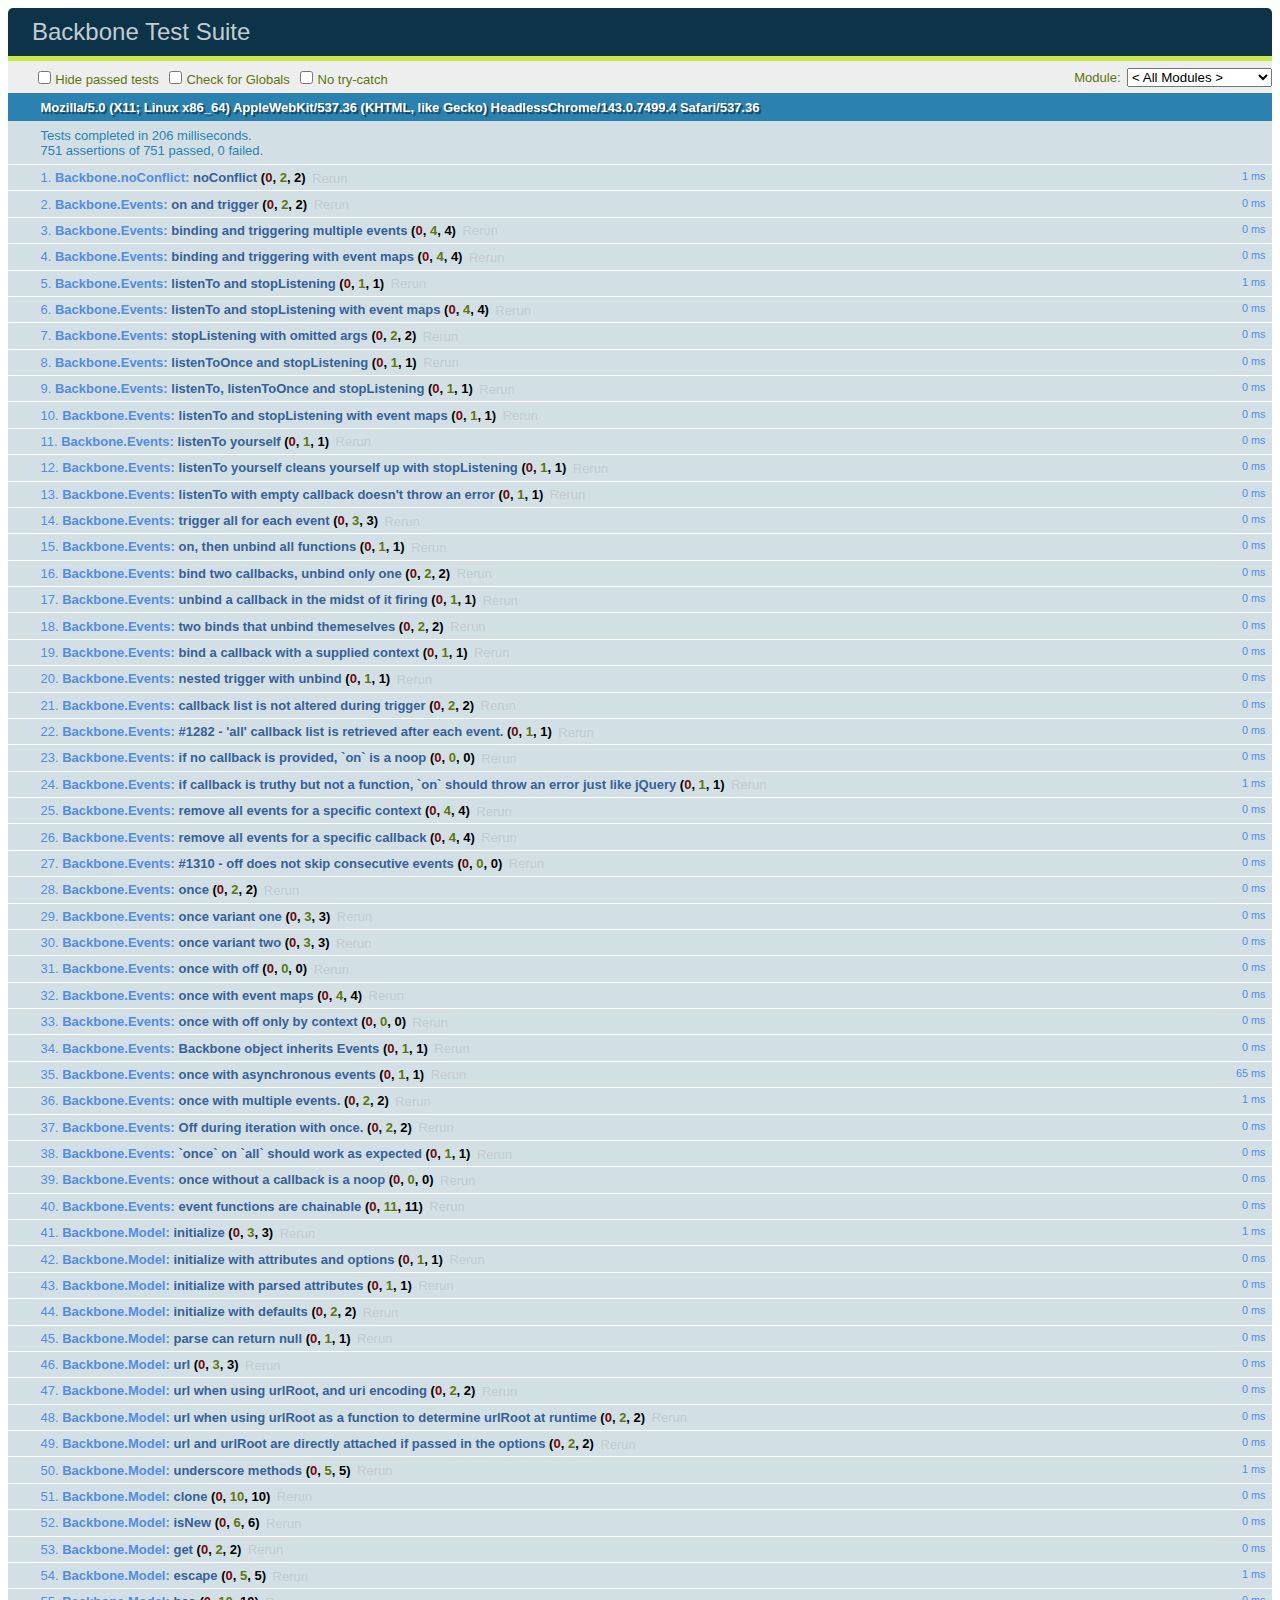
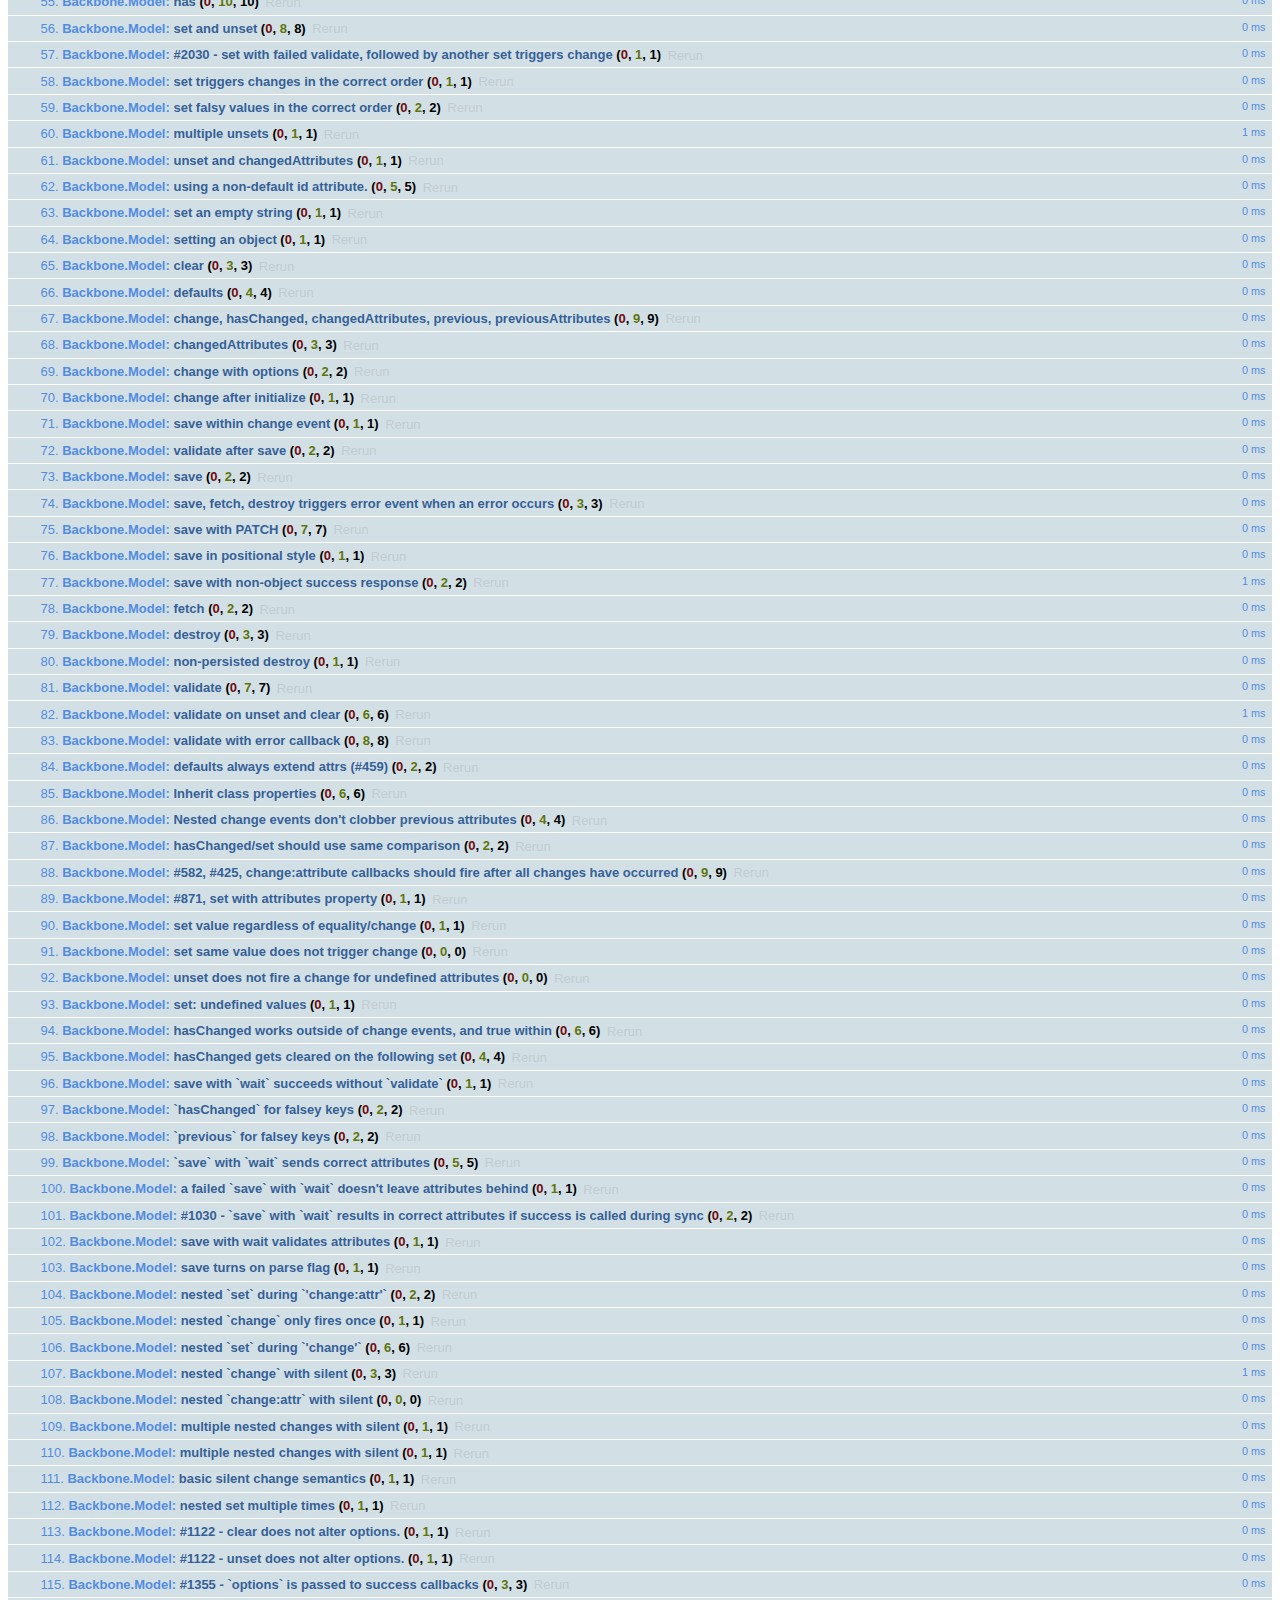
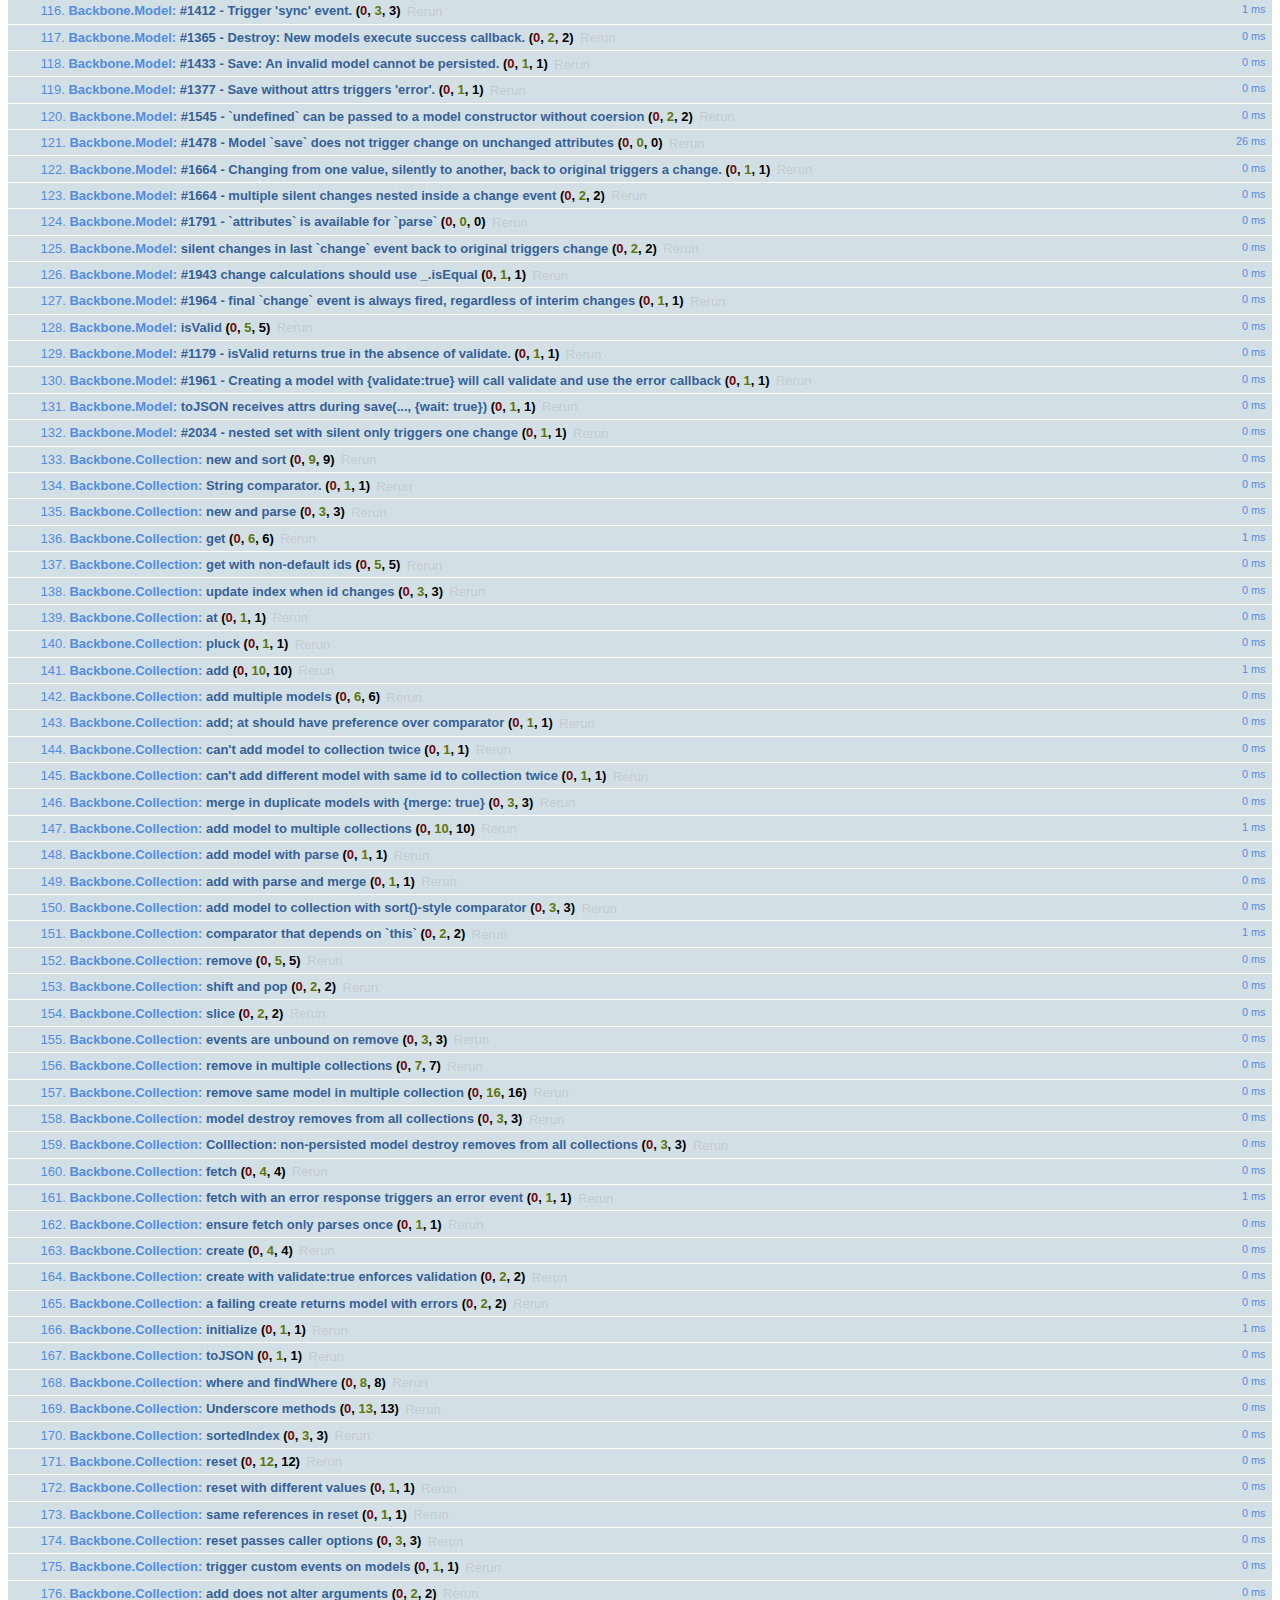
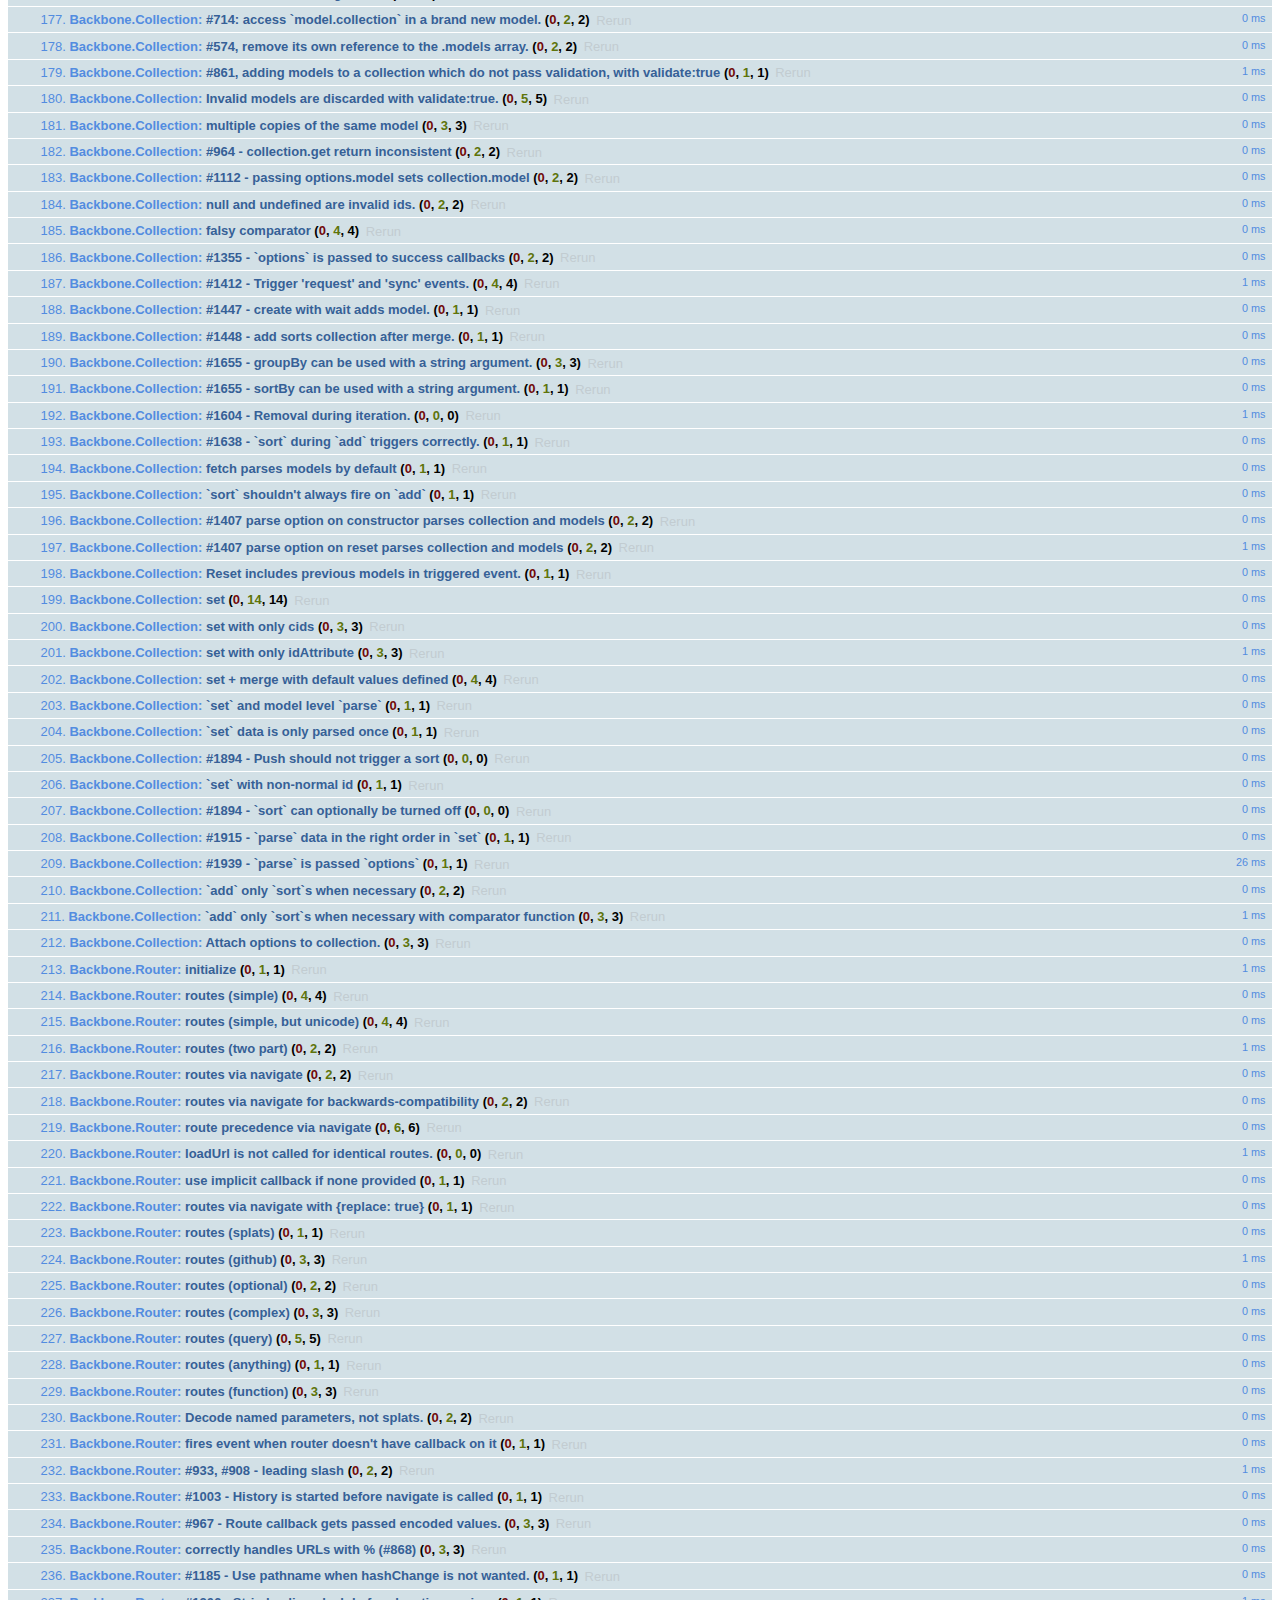
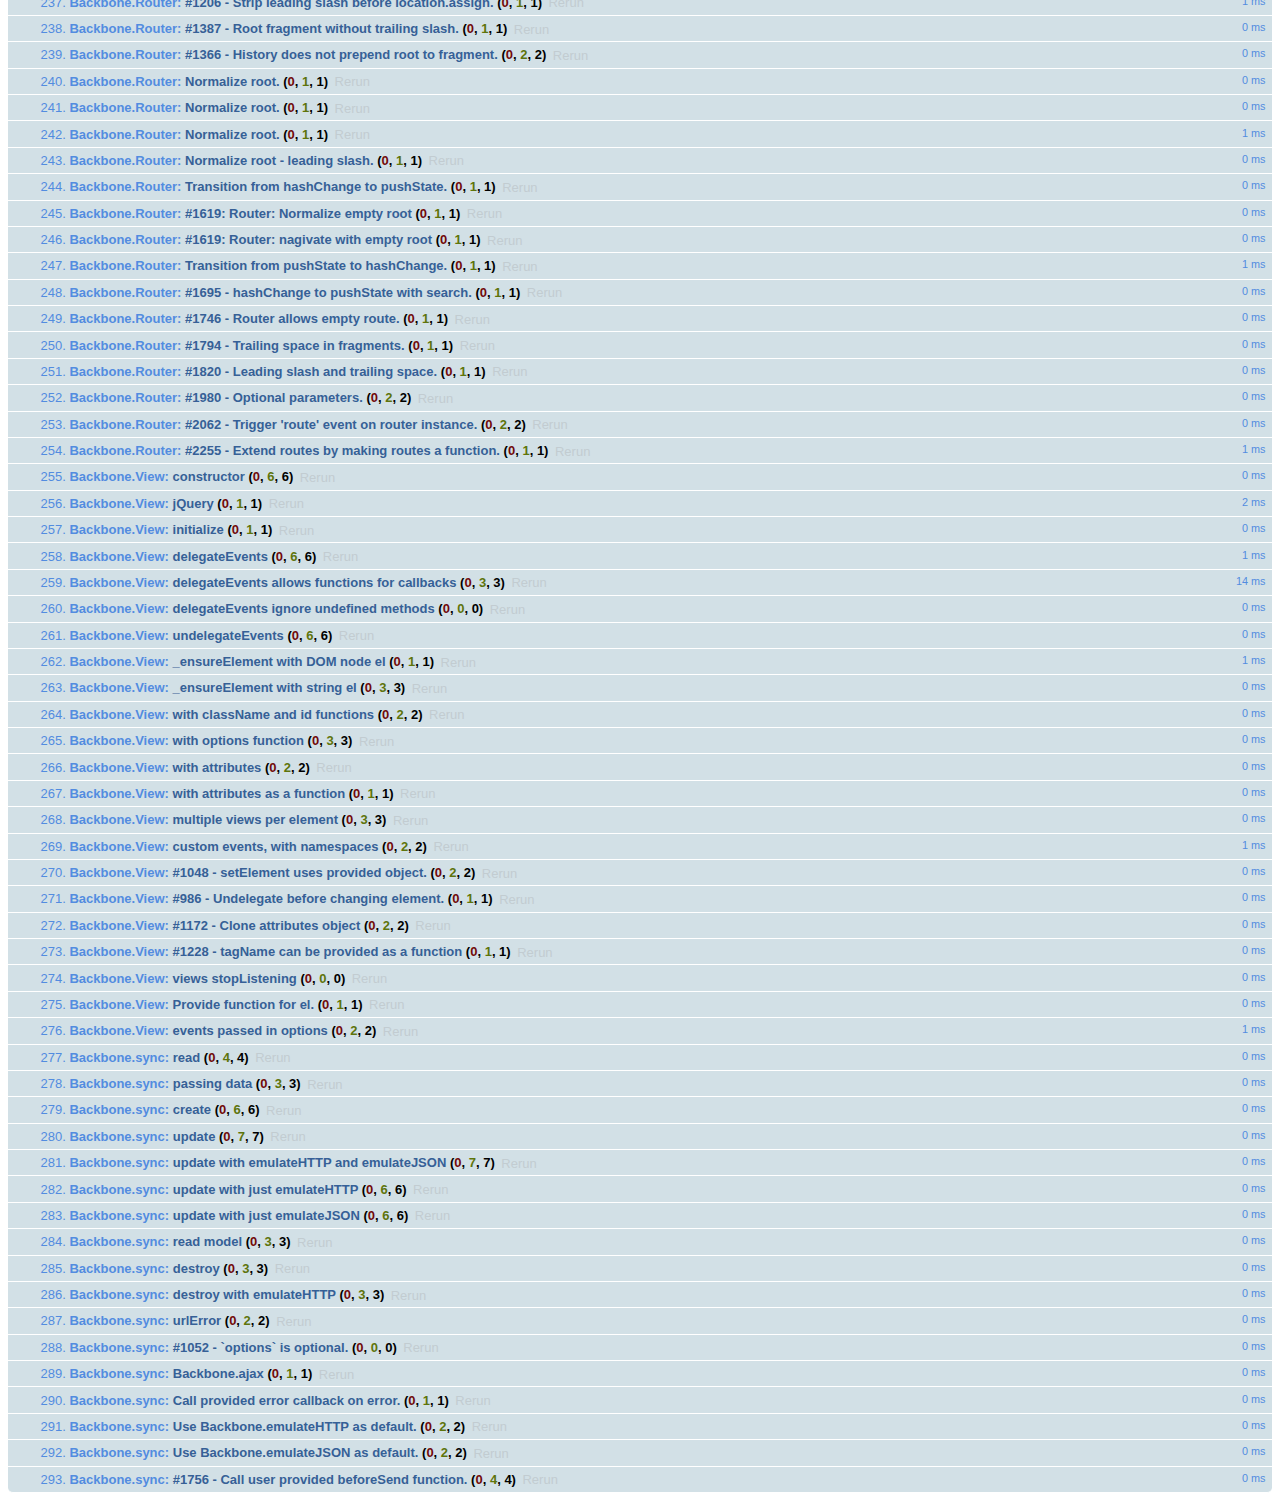
<file: built/components/backbone/test/index.html>
<!doctype html>
<html>
<head>
  <meta charset='utf8'>
  <title>Backbone Test Suite</title>
  <link rel="stylesheet" href="vendor/qunit.css" type="text/css" media="screen">
  <script src="vendor/json2.js"></script>
  <script src="vendor/jquery.js"></script>
  <script src="vendor/qunit.js"></script>
  <script src="vendor/underscore.js"></script>
  <script src="../backbone.js"></script>
  <script src="environment.js"></script>
  <script src="noconflict.js"></script>
  <script src="events.js"></script>
  <script src="model.js"></script>
  <script src="collection.js"></script>
  <script src="router.js"></script>
  <script src="view.js"></script>
  <script src="sync.js"></script>
</head>
<body>
  <div id="qunit"></div>
  <div id="qunit-fixture">
    <div id='testElement'>
      <h1>Test</h1>
    </div>
  </div>
</body>
</html>
</file>
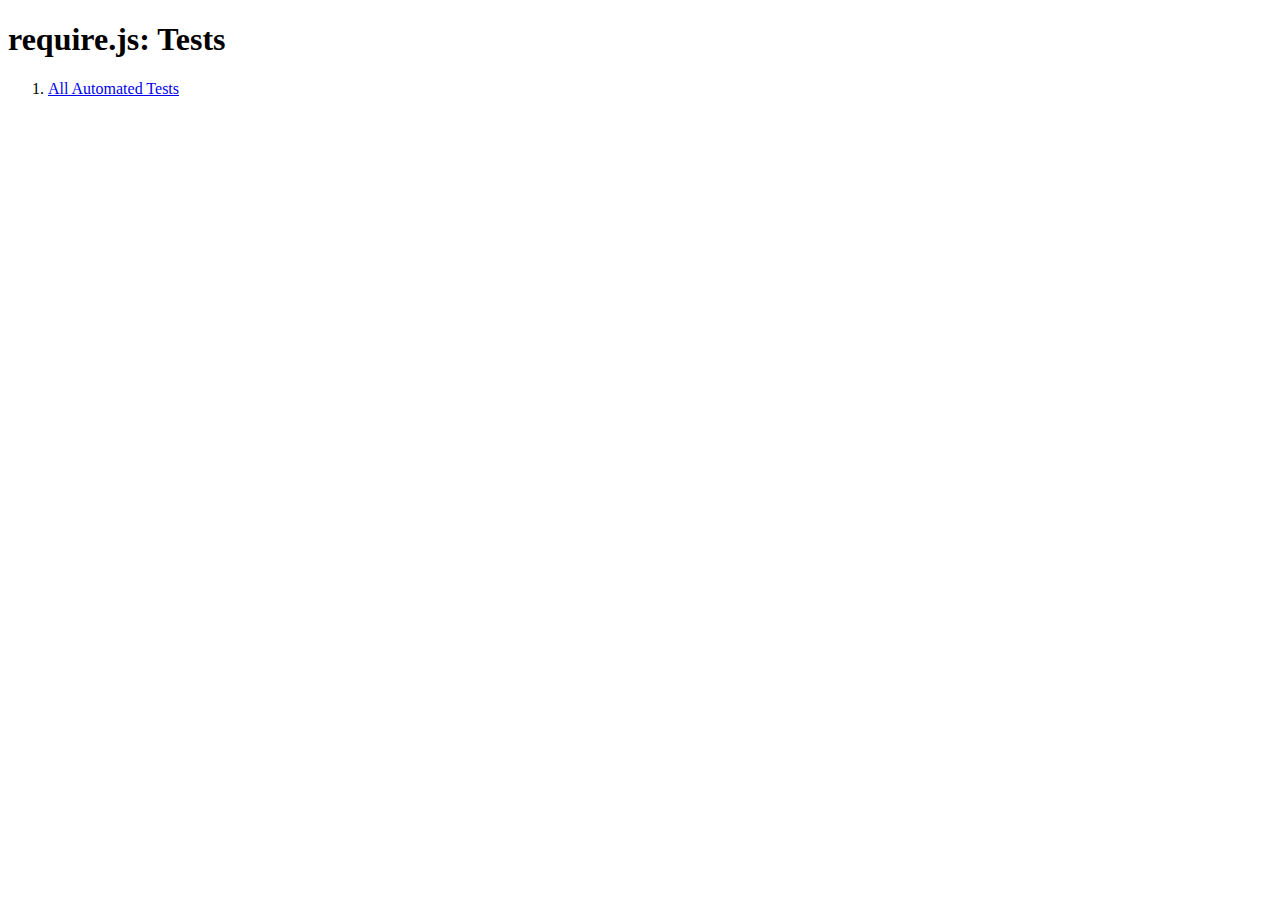
<file: built/components/requirejs/tests/index.html>
<!DOCTYPE html>
<html>
<head>
    <title>require.js: Tests</title>
</head>
<body>
    <h1>require.js: Tests</h1>
    <ol>
        <li><a href="doh/runner.html?testUrl=../all">All Automated Tests</a>
    </ol>
</body>
</html>
</file>
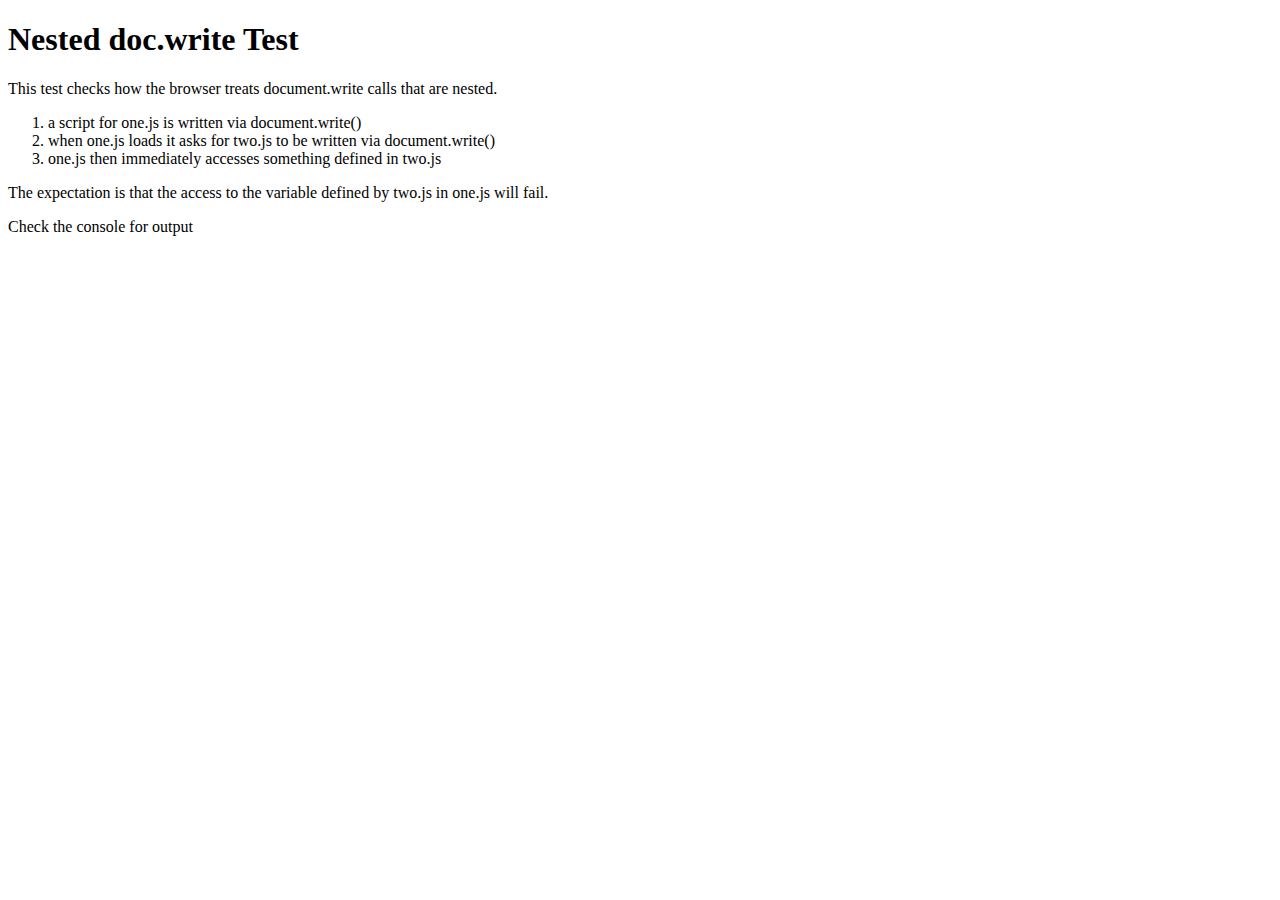
<file: built/components/requirejs/tests/browsertests/docwritenested/index.html>
<!DOCTYPE html>
<html>
<head>
    <title>Nested doc.write Test</title>
    <script type="text/javascript">
    function loadScript(url) {
        url += "?stamp=" + (new Date()).getTime();
        document.write('<script src="' + url + '"></' + 'script>');
    }
    loadScript("one.js");
    </script>
</head>
<body>
    <h1>Nested doc.write Test</h1>

    <p>This test checks how the browser treats document.write calls that are nested.</p>
    <ol>
        <li>a script for one.js is written via document.write()</li>
        <li>when one.js loads it asks for two.js to be written via document.write()</li>
        <li>one.js then immediately accesses something defined in two.js</li>
    </ol>
    
    <p>The expectation is that the access to the variable defined by two.js in one.js
    will fail.</p>

    <p>Check the console for output</p>
</body>
</html>
</file>
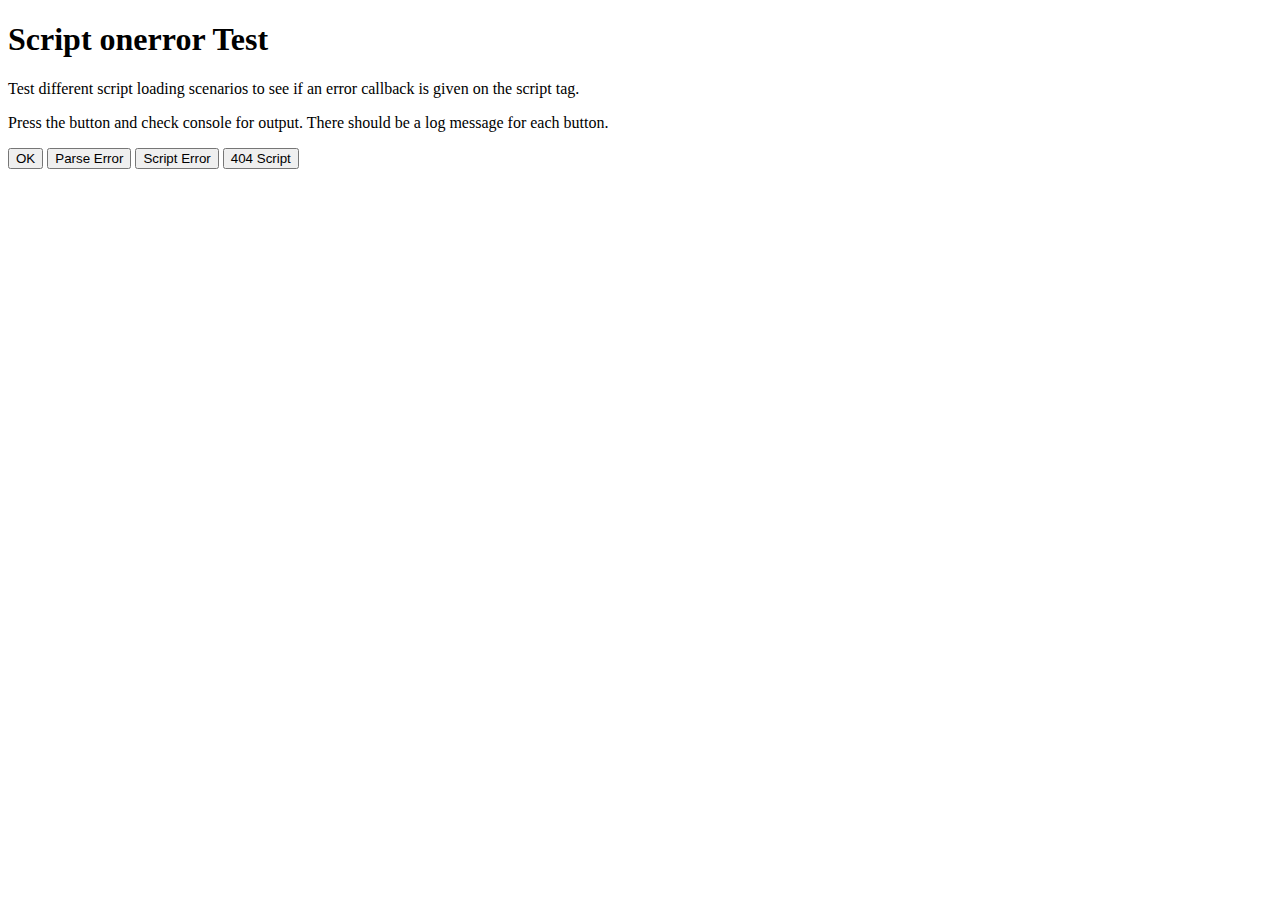
<file: built/components/requirejs/tests/browsertests/onerror/index.html>
<!DOCTYPE html>
<html>
<head>
    <title>Script onerror Test</title>
    <script src="../common.js"></script>
    <script>

    var readyRegExp = /complete|loaded/;
  
    function onTestScriptLoad(evt) {
        var node = evt.target || evt.srcElement;
        if (evt.type === "load" || readyRegExp.test(node.readyState)) {
            log(node.getAttribute("data-name") + " loaded");
      
            //Clean up binding.
            if (node.removeEventListener) {
                node.removeEventListener("load", onTestScriptLoad, false);
            } else {
                //Probably IE.
                node.detachEvent("onreadystatechange", onTestScriptLoad);
            }
        }
    }

    function onTestError(evt) {
        var node = evt.target || evt.srcElement;
        log(node.getAttribute("data-name") + " onerror triggered");

        //Clean up binding.
        if (node.removeEventListener) {
            node.removeEventListener("error", onTestError, false);
        } else {
            //Probably IE.
            node.detachEvent("onerror", onTestError);
        }
    }

    function attachScript(url, name) {
        var node = document.createElement("script");
        node.src = url;
        node.type = "text/javascript";
        node.charset = "utf-8";
        node.setAttribute("data-name", name);

        //Set up load listener.
        if (node.addEventListener) {
            node.addEventListener("load", onTestScriptLoad, false);
            node.addEventListener("error", onTestError, false);
        } else {
            //Probably IE.
            node.attachEvent("onreadystatechange", onTestScriptLoad);
            node.attachEvent("onerror", onTestError);
        }
  
        document.getElementsByTagName("head")[0].appendChild(node);
    }

    </script>
</head>
<body>
    <h1>Script onerror Test</h1>

    <p>Test different script loading scenarios to see if an error callback is
    given on the script tag.</p>

    <p>Press the button and check console for output. There should be a log
    message for each button.</p>

    <button onclick="attachScript('ok.js', 'ok');">OK</button>
    <button onclick="attachScript('parseError.js', 'parseError');">Parse Error</button>
    <button onclick="attachScript('scriptError.js', 'scriptError');">Script Error</button>
    <button onclick="attachScript('404.js', '404');">404 Script</button>
</body>
</html>
</file>
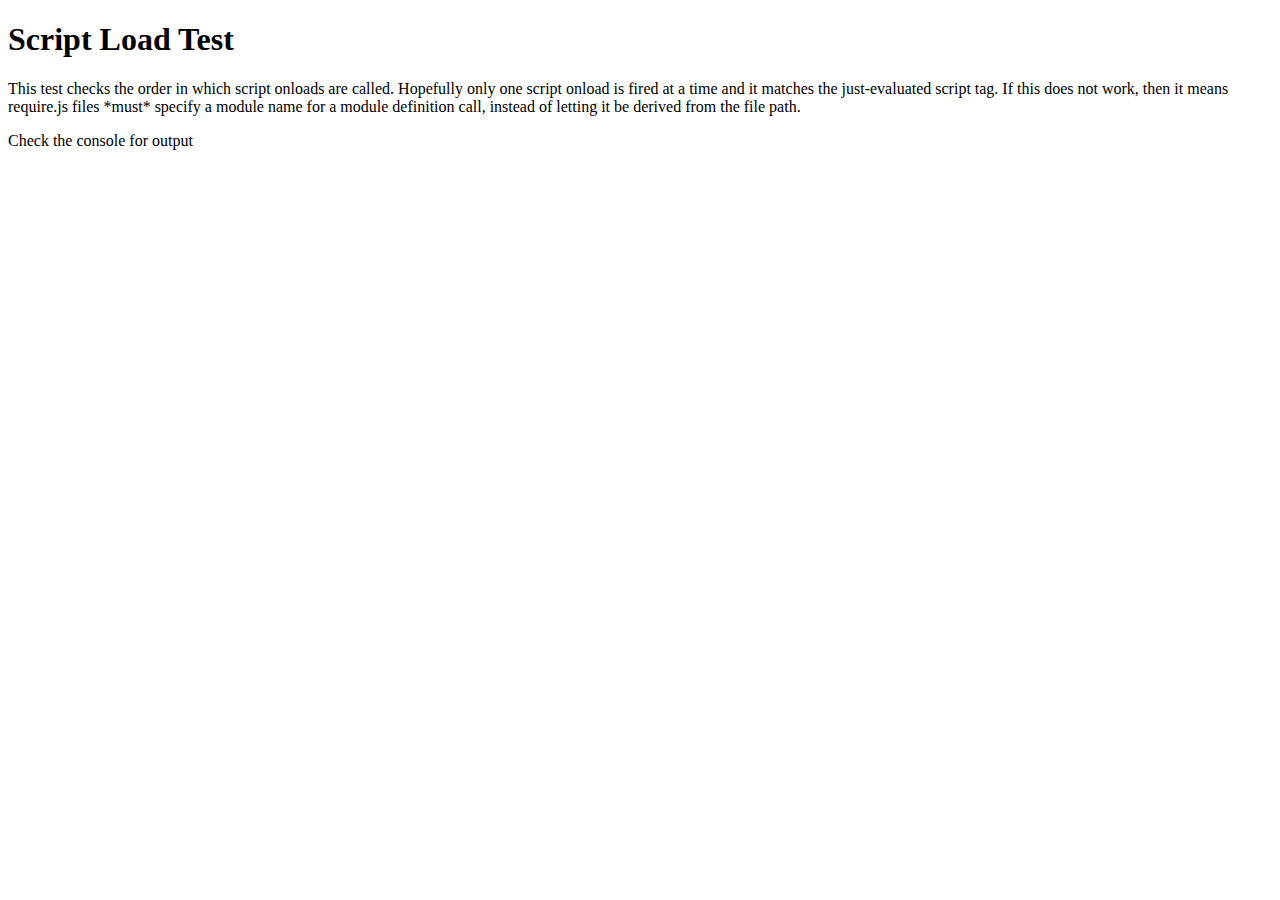
<file: built/components/requirejs/tests/browsertests/scriptload/index.html>
<!DOCTYPE html>
<html>
<head>
    <title>Script Load Test</title>
    <script type="text/javascript" src="../common.js"></script>
    <script type="text/javascript">
    //cache bust?
    var noCache = location.href.indexOf("nocache") != -1;

    log("noCache: " + noCache);

    var readyRegExp = /complete|loaded/;
  
    var onTestScriptLoad = function(evt) {
      var node = evt.target || evt.srcElement;
      if (evt.type == "load" || readyRegExp.test(node.readyState)) {
        log(node.getAttribute("data-name") + " loaded");
  
        //Clean up script binding.
        if (node.removeEventListener) {
          node.removeEventListener("load", onTestScriptLoad, false);
        } else {
          //Probably IE.
          node.detachEvent("onreadystatechange", onTestScriptLoad);
        }
      }
    }
  
    var attachScript = function(url, name, useDocWrite){
      if (noCache) {
        url += "?stamp=" + (new Date()).getTime();
      }
      if (useDocWrite) {
          //TODO doc.write
          document.write('<script type="text/javascript" charset="utf-8" data-name="'
                         + name
                         + '" src="'
                         + url
                         + '" onload="onTestScriptLoad(evt)" onreadytate="onTestScriptLoad(evt)">\<\/script>');
      } else {
        var node = document.createElement("script");
        node.src = url;
        node.type = "text/javascript";
        node.charset = "utf-8";
        node.setAttribute("data-name", name);
    
        //Set up load listener.
        if (node.addEventListener) {
          node.addEventListener("load", onTestScriptLoad, false);
        } else {
          //Probably IE.
          node.attachEvent("onreadystatechange", onTestScriptLoad);
        }
  
        document.getElementsByTagName("head")[0].appendChild(node);
      }
    }

    var urls = [
        "one.js",
        "two.js",
        "three.js",
        "four.js",
        "five.js",
        "six.js",
        "seven.js",
        "eight.js",
        "nine.js"
    ]

    var loadUrls = function(useDocWrite) {
        for (var i = 0, url; url = urls[i]; i++) {
            attachScript(url, url, useDocWrite);
        }
    }

    //First test document.write calls
    //xxx
    
    //Do appendChilds
    loadUrls(false);

    //Try script appends after page load.
    log("----------------------");
    setTimeout(loadUrls, 2000);
    </script>
</head>
<body>
    <h1>Script Load Test</h1>

    <p>This test checks the order in which script onloads are called. Hopefully
    only one script onload is fired at a time and it matches the just-evaluated
    script tag. If this does not work, then it means require.js files *must* specify
    a module name for a module definition call, instead of letting it be derived
    from the file path.</p>
    <p>Check the console for output</p>
</body>
</html>
</file>
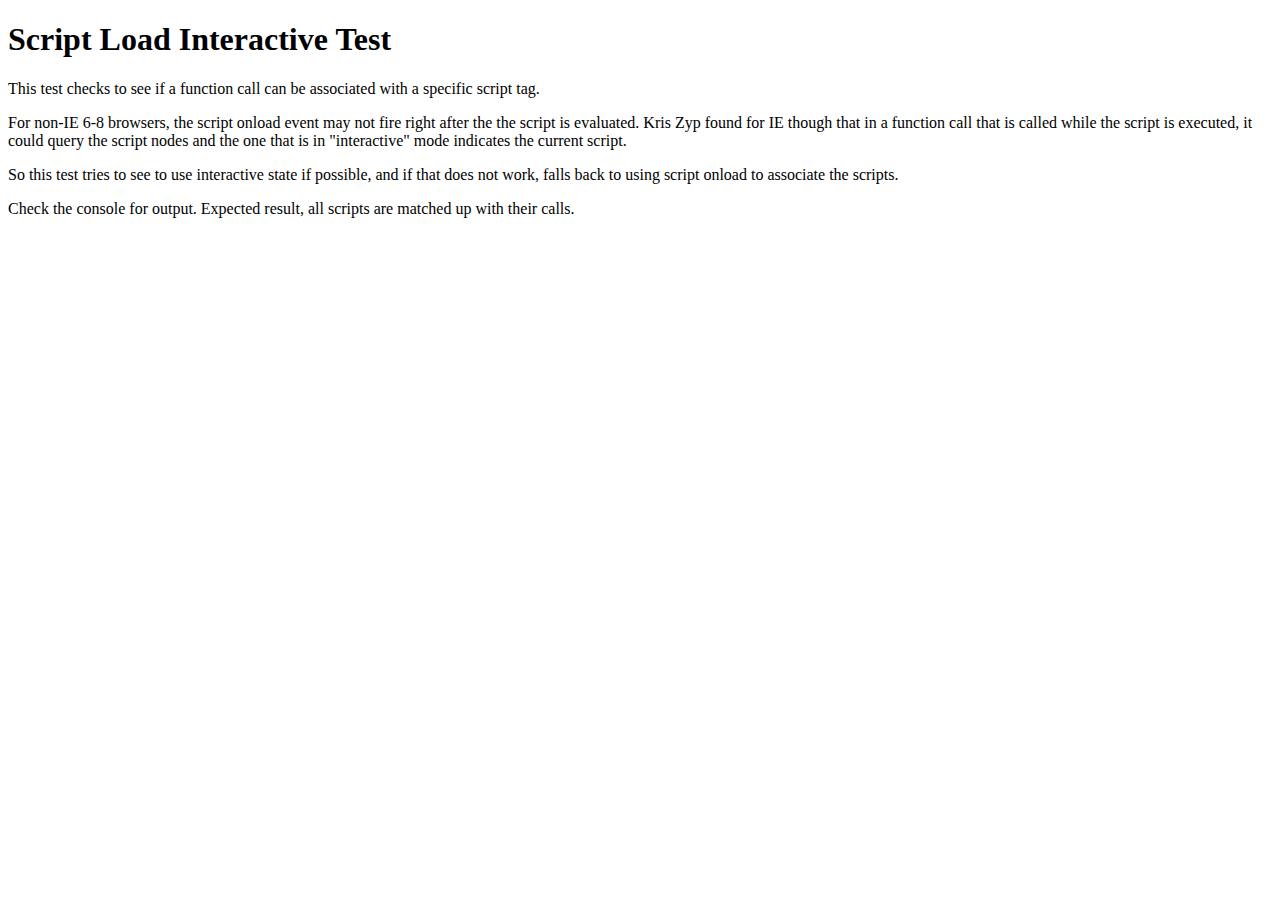
<file: built/components/requirejs/tests/browsertests/scriptloadinteractive/index.html>
<!DOCTYPE html>
<html>
<head>
    <title>Script Load Interactive Test</title>
    <script src="../common.js"></script>
    <script>
    /*jslint plusplus: false, strict: false */
    /*global log: false, dumpLogs: false */
    //cache bust?
    var noCache = location.href.indexOf("nocache") !== -1;

    log("noCache: " + noCache);

    var readyRegExp = /complete|loaded/,
        useInteractive = false,
        loadedScripts = [],
        callCount = 0,
        currentlyAddingScript,
        waitingFunc, loadUrls,
        urls = [
            "one.js",
            "two.js",
            "three.js",
            "four.js",
            "five.js",
            "six.js",
            "seven.js",
            "eight.js",
            "nine.js"
        ];

    function report() {
        var i, module;
        for (i = 0; i < loadedScripts.length; i++) {
            module = loadedScripts[i];
            log("module " + module.name + " === " + module.obj.name);
        }
        callCount += 1;
        //dumpLogs();
        if (callCount === 1) {
            log("-------Trying cache hits now--------");
            loadedScripts = [];
            setTimeout(loadUrls, 500);
        }
    }

    function finishScript(script, func) {
        if (!script) {
            return;
        }

        loadedScripts.push({
            name: script.getAttribute('data-name').replace(/\.js$/, ''),
            obj: func()
        });

        if (loadedScripts.length === 9) {
            report();
        }
    }

    function onTestScriptLoad(evt) {
        var node = evt.target || evt.srcElement;
        if (evt.type === "load" || readyRegExp.test(node.readyState)) {
            if (!useInteractive) {
                finishScript(node, waitingFunc);
            }

            //Clean up
            if (node.removeEventListener) {
                node.removeEventListener("load", onTestScriptLoad, false);
            } else {
                //Probably IE.
                node.detachEvent("onreadystatechange", onTestScriptLoad);
            }
        }
    }
    function attachScript(url, name, useDocWrite) {
        if (noCache) {
            url += "?stamp=" + (new Date()).getTime();
        }
        var node = document.createElement("script");
        node.src = url;
        node.type = "text/javascript";
        node.charset = "utf-8";
        node.setAttribute("data-name", name);

        //Set up load listener.
        if (node.addEventListener) {
            node.addEventListener("load", onTestScriptLoad, false);
        } else {
            //Probably IE.
            useInteractive = true;
            node.attachEvent("onreadystatechange", onTestScriptLoad);
        }
        currentlyAddingScript = node;

        document.getElementsByTagName("head")[0].appendChild(node);
        currentlyAddingScript = null;
    }

    loadUrls = function () {
        for (var i = 0, url; (url = urls[i]); i++) {
            attachScript(url, url);
        }
    };

    function def(func) {
        var scripts, i, script = currentlyAddingScript;
        if (useInteractive) {
            scripts = document.getElementsByTagName('script');
            var states = [];
            for (i = scripts.length - 1; i > -1; i--) {
                states.push(i + scripts[i].readyState + scripts[i].src);
                //log('script with name ' + scripts[i].getAttribute('data-name') + ' has readyState = ' + scripts[i].readyState + ' for func: ' + func);
                if (scripts[i].readyState === 'interactive') {
                    script = scripts[i];
                    break;
                }
            }
            if (!script) {
                log("ERROR: No matching script interactive for " + func);
                log("script readyStates are: " + states);
            }
            //log('calling finishScript for interactive dat-name: ' + script.getAttribute('data-name'));
            finishScript(script, func);
        } else {
            waitingFunc = func;
        }
    }

    //Do appendChilds
    loadUrls();

    </script>
</head>
<body>
    <h1>Script Load Interactive Test</h1>

    <p>This test checks to see if a function call can be associated with a specific script tag.</p>
    <p>For non-IE 6-8 browsers, the script onload event may not fire right after the the script
    is evaluated. Kris Zyp found for IE though that in a function call that is called while the
    script is executed, it could query the script nodes and the one that is in "interactive" mode
    indicates the current script.</p>
    <p>So this test tries to see to use interactive state if possible, and if that does not work,
    falls back to using script onload to associate the scripts.</p>
    <p>Check the console for output. Expected result, all scripts are matched up with their calls.</p>
</body>
</html>
</file>
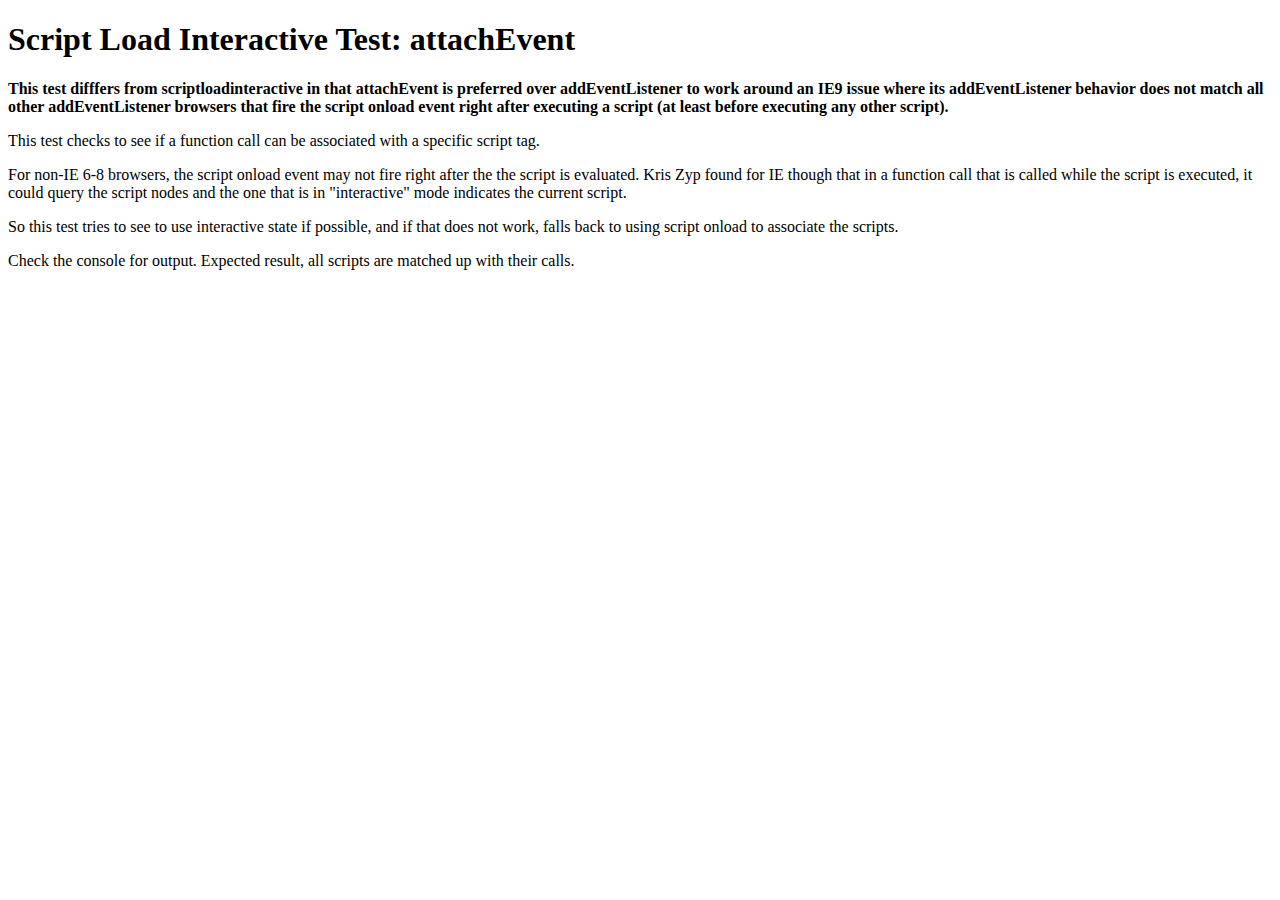
<file: built/components/requirejs/tests/browsertests/scriptloadinteractiveattach/index.html>
<!DOCTYPE html>
<html>
<head>
    <title>Script Load Interactive Test: attachEvent</title>
    <script src="../common.js"></script>
    <script>
    /*jslint plusplus: false, strict: false */
    /*global log: false, dumpLogs: false */
    //cache bust?
    var noCache = location.href.indexOf("nocache") !== -1;

    log("noCache: " + noCache);

    var readyRegExp = /complete|loaded/,
        useInteractive = false,
        loadedScripts = [],
        callCount = 0,
        currentlyAddingScript,
        waitingFunc, loadUrls,
        urls = [
            "one.js",
            "two.js",
            "three.js",
            "four.js",
            "five.js",
            "six.js",
            "seven.js",
            "eight.js",
            "nine.js"
        ];

    function report() {
        var i, module;
        for (i = 0; i < loadedScripts.length; i++) {
            module = loadedScripts[i];
            log("module " + module.name + " === " + module.obj.name);
        }
        callCount += 1;
        //dumpLogs();
        if (callCount === 1) {
            log("-------Trying cache hits now--------");
            loadedScripts = [];
            setTimeout(loadUrls, 500);
        }
    }

    function finishScript(script, func) {
        if (!script) {
            return;
        }

        loadedScripts.push({
            name: script.getAttribute('data-name').replace(/\.js$/, ''),
            obj: func()
        });

        if (loadedScripts.length === 9) {
            report();
        }
    }

    function onTestScriptLoad(evt) {
        var node = evt.target || evt.srcElement;
        if (evt.type === "load" || readyRegExp.test(node.readyState)) {
            if (!useInteractive) {
                finishScript(node, waitingFunc);
            }

            //Clean up
            if (node.detachEvent) {
                //Probably IE.
                node.detachEvent("onreadystatechange", onTestScriptLoad);
            } else if (node.removeEventListener) {
                node.removeEventListener("load", onTestScriptLoad, false);
            }
        }
    }
    function attachScript(url, name, useDocWrite) {
        if (noCache) {
            url += "?stamp=" + (new Date()).getTime();
        }
        var node = document.createElement("script");
        node.src = url;
        node.type = "text/javascript";
        node.charset = "utf-8";
        node.setAttribute("data-name", name);

        //Set up load listener.
        if (node.attachEvent) {
            //Probably IE.
            useInteractive = true;
            node.attachEvent("onreadystatechange", onTestScriptLoad);
        } else if (node.addEventListener) {
            node.addEventListener("load", onTestScriptLoad, false);
        }
        currentlyAddingScript = node;

        document.getElementsByTagName("head")[0].appendChild(node);
        currentlyAddingScript = null;
    }

    loadUrls = function () {
        for (var i = 0, url; (url = urls[i]); i++) {
            attachScript(url, url);
        }
    };

    function def(func) {
        var scripts, i, script = currentlyAddingScript;
        if (useInteractive) {
            scripts = document.getElementsByTagName('script');
            var states = [];
            for (i = scripts.length - 1; i > -1; i--) {
                states.push(i + scripts[i].readyState + scripts[i].src);
                //log('script with name ' + scripts[i].getAttribute('data-name') + ' has readyState = ' + scripts[i].readyState + ' for func: ' + func);
                if (scripts[i].readyState === 'interactive') {
                    script = scripts[i];
                    break;
                }
            }
            if (!script) {
                log("ERROR: No matching script interactive for " + func);
                log("script readyStates are: " + states);
            }
            //log('calling finishScript for interactive dat-name: ' + script.getAttribute('data-name'));
            finishScript(script, func);
        } else {
            waitingFunc = func;
        }
    }

    //Do appendChilds
    loadUrls();

    </script>
</head>
<body>
    <h1>Script Load Interactive Test: attachEvent</h1>

    <p><b>This test difffers from scriptloadinteractive in that attachEvent is preferred over
    addEventListener to work around an IE9 issue where its addEventListener behavior does not match
    all other addEventListener browsers that fire the script onload event right after executing a
    script (at least before executing any other script).</b></p>
    <p>This test checks to see if a function call can be associated with a specific script tag.</p>
    <p>For non-IE 6-8 browsers, the script onload event may not fire right after the the script
    is evaluated. Kris Zyp found for IE though that in a function call that is called while the
    script is executed, it could query the script nodes and the one that is in "interactive" mode
    indicates the current script.</p>
    <p>So this test tries to see to use interactive state if possible, and if that does not work,
    falls back to using script onload to associate the scripts.</p>
    <p>Check the console for output. Expected result, all scripts are matched up with their calls.</p>
</body>
</html>
</file>
<file: built/components/backbone/test/vendor/qunit.css>
/**
 * QUnit v1.11.0 - A JavaScript Unit Testing Framework
 *
 * http://qunitjs.com
 *
 * Copyright 2012 jQuery Foundation and other contributors
 * Released under the MIT license.
 * http://jquery.org/license
 */
#qunit-tests, #qunit-header, #qunit-banner, #qunit-testrunner-toolbar, #qunit-userAgent, #qunit-testresult {
	font-family: "Helvetica Neue Light", "HelveticaNeue-Light", "Helvetica Neue", Calibri, Helvetica, Arial, sans-serif;
}
#qunit-testrunner-toolbar, #qunit-userAgent, #qunit-testresult, #qunit-tests li { font-size: small; }
#qunit-tests { font-size: smaller; }
#qunit-tests, #qunit-header, #qunit-banner, #qunit-userAgent, #qunit-testresult, #qunit-modulefilter {
	margin: 0;
	padding: 0;
}
#qunit-header {
	padding: 0.5em 0 0.5em 1em;
	color: #8699a4;
	background-color: #0d3349;
	font-size: 1.5em;
	line-height: 1em;
	font-weight: normal;
	border-radius: 5px 5px 0 0;
	-moz-border-radius: 5px 5px 0 0;
	-webkit-border-top-right-radius: 5px;
	-webkit-border-top-left-radius: 5px;
}
#qunit-header a {
	text-decoration: none;
	color: #c2ccd1;
}
#qunit-header a:hover,
#qunit-header a:focus {
	color: #fff;
}
#qunit-testrunner-toolbar label {
	display: inline-block;
	padding: 0 .5em 0 .1em;
}
#qunit-banner {
	height: 5px;
}
#qunit-testrunner-toolbar {
	padding: 0.5em 0 0.5em 2em;
	color: #5E740B;
	background-color: #eee;
	overflow: hidden;
}
#qunit-userAgent {
	padding: 0.5em 0 0.5em 2.5em;
	background-color: #2b81af;
	color: #fff;
	text-shadow: rgba(0, 0, 0, 0.5) 2px 2px 1px;
}
#qunit-modulefilter-container {
	float: right;
}
#qunit-tests {
	list-style-position: inside;
}
#qunit-tests li {
	padding: 0.4em 0.5em 0.4em 2.5em;
	border-bottom: 1px solid #fff;
	list-style-position: inside;
}
#qunit-tests.hidepass li.pass, #qunit-tests.hidepass li.running  {
	display: none;
}
#qunit-tests li strong {
	cursor: pointer;
}
#qunit-tests li a {
	padding: 0.5em;
	color: #c2ccd1;
	text-decoration: none;
}
#qunit-tests li a:hover,
#qunit-tests li a:focus {
	color: #000;
}
#qunit-tests li .runtime {
	float: right;
	font-size: smaller;
}
.qunit-assert-list {
	margin-top: 0.5em;
	padding: 0.5em;
	background-color: #fff;
	border-radius: 5px;
	-moz-border-radius: 5px;
	-webkit-border-radius: 5px;
}
.qunit-collapsed {
	display: none;
}
#qunit-tests table {
	border-collapse: collapse;
	margin-top: .2em;
}
#qunit-tests th {
	text-align: right;
	vertical-align: top;
	padding: 0 .5em 0 0;
}
#qunit-tests td {
	vertical-align: top;
}
#qunit-tests pre {
	margin: 0;
	white-space: pre-wrap;
	word-wrap: break-word;
}
#qunit-tests del {
	background-color: #e0f2be;
	color: #374e0c;
	text-decoration: none;
}
#qunit-tests ins {
	background-color: #ffcaca;
	color: #500;
	text-decoration: none;
}
#qunit-tests b.counts                       { color: black; }
#qunit-tests b.passed                       { color: #5E740B; }
#qunit-tests b.failed                       { color: #710909; }
#qunit-tests li li {
	padding: 5px;
	background-color: #fff;
	border-bottom: none;
	list-style-position: inside;
}
#qunit-tests li li.pass {
	color: #3c510c;
	background-color: #fff;
	border-left: 10px solid #C6E746;
}
#qunit-tests .pass                          { color: #528CE0; background-color: #D2E0E6; }
#qunit-tests .pass .test-name               { color: #366097; }
#qunit-tests .pass .test-actual,
#qunit-tests .pass .test-expected           { color: #999999; }
#qunit-banner.qunit-pass                    { background-color: #C6E746; }
#qunit-tests li li.fail {
	color: #710909;
	background-color: #fff;
	border-left: 10px solid #EE5757;
	white-space: pre;
}
#qunit-tests > li:last-child {
	border-radius: 0 0 5px 5px;
	-moz-border-radius: 0 0 5px 5px;
	-webkit-border-bottom-right-radius: 5px;
	-webkit-border-bottom-left-radius: 5px;
}
#qunit-tests .fail                          { color: #000000; background-color: #EE5757; }
#qunit-tests .fail .test-name,
#qunit-tests .fail .module-name             { color: #000000; }
#qunit-tests .fail .test-actual             { color: #EE5757; }
#qunit-tests .fail .test-expected           { color: green;   }
#qunit-banner.qunit-fail                    { background-color: #EE5757; }
#qunit-testresult {
	padding: 0.5em 0.5em 0.5em 2.5em;
	color: #2b81af;
	background-color: #D2E0E6;
	border-bottom: 1px solid white;
}
#qunit-testresult .module-name {
	font-weight: bold;
}
#qunit-fixture {
	position: absolute;
	top: -10000px;
	left: -10000px;
	width: 1000px;
	height: 1000px;
}
</file>
